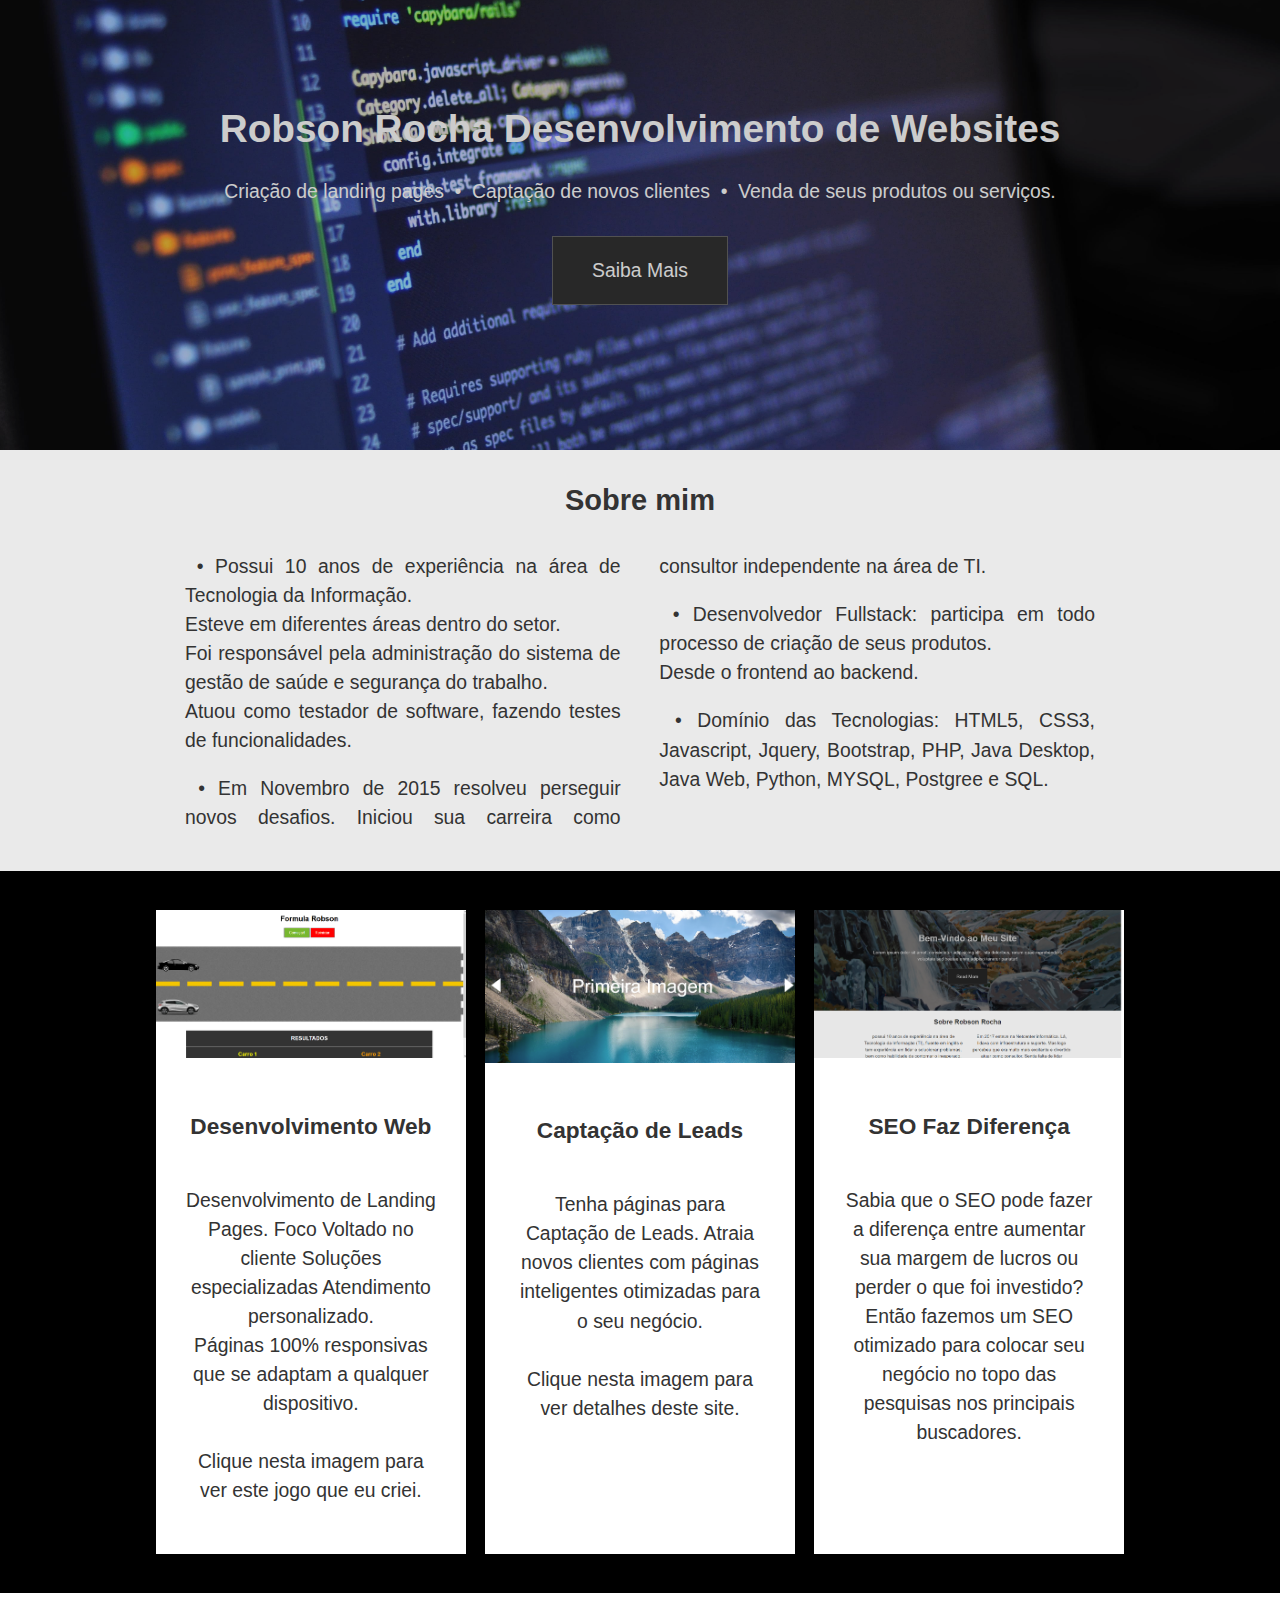
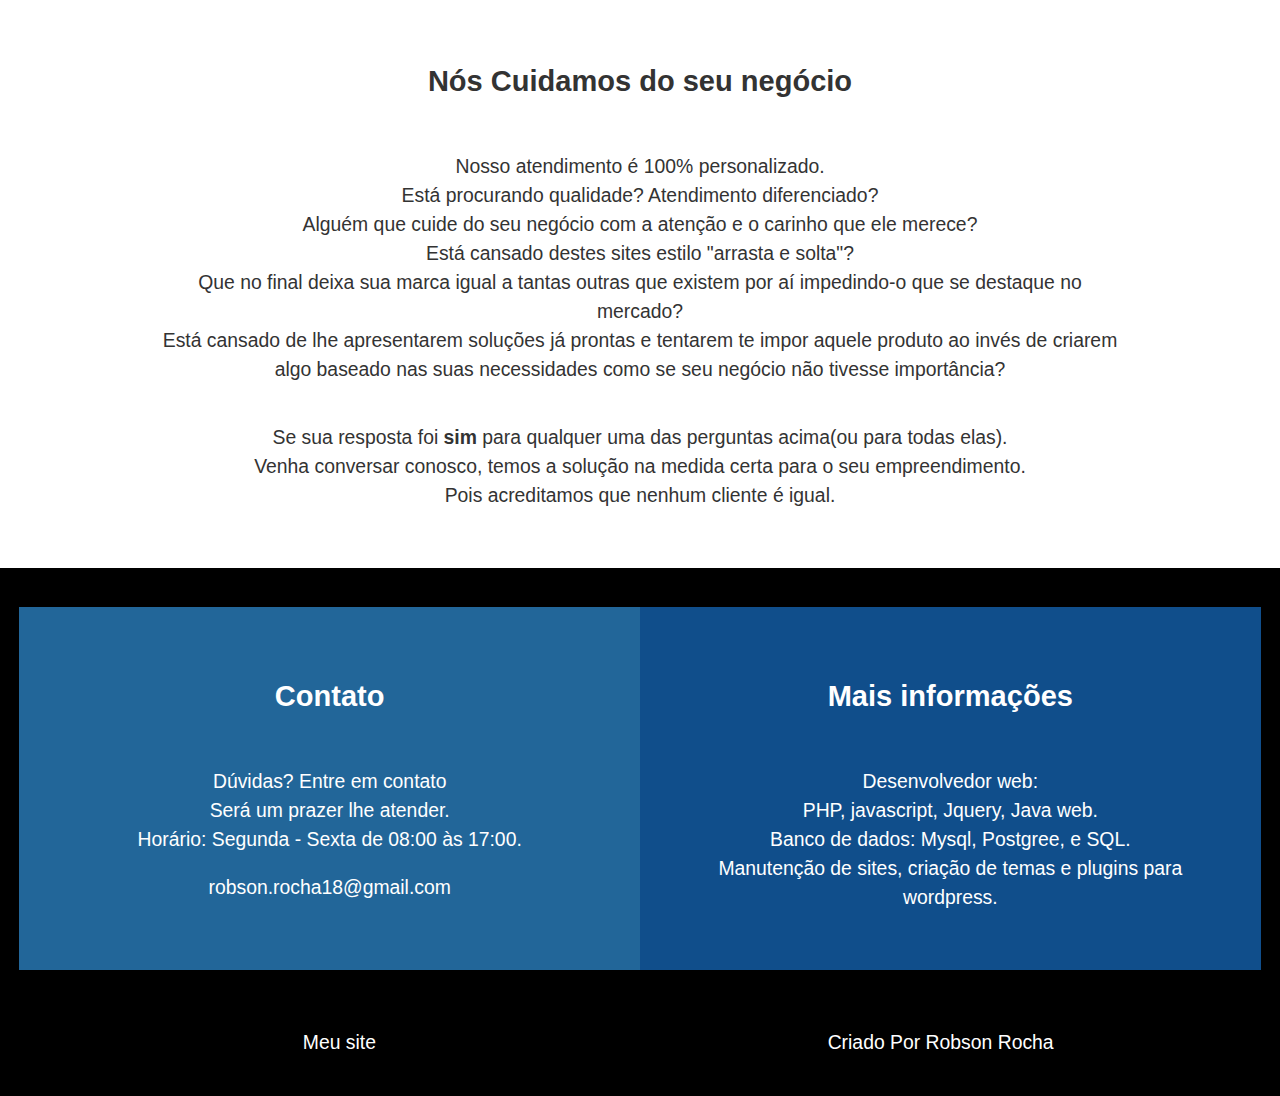
<file: index.html>
<!DOCTYPE html>
<html lang="en" dir="ltr">
  <head>
    <meta charset="utf-8">
    <meta name="viewport" content="width=device-width, initial-scale=1.0">
    <meta http-equiv="X-UA-Compatible" content="ie=edge">
    <meta name="author" content="Robson Rocha">
    <meta name="keywords" content="Desenvolvimento web, criação de landing pages, sistemas web, captação de leads,
    paginas de venda,captação de novos clientes, tecnicas de seo avançadas,PHP,Javascript, criação de sites profissionais,design responsivo,
    tecnicas matadoras de vendas">
    <meta name="description" content="Site especializado em criar landing pages, captação de novos clientes,
    venda de seus produtos ou serviços com a qualidade que o seu negócio merece, soluções especializadas,
    atendimento personalizado,páginas 100% responsivas que se adaptam a qualquer dispositivo e por um preço imbatível">
    <meta name="robots" content="index, follow">
    <title>Desenvolvimento de Landing Pages | Robson Rocha</title>
    <link rel="stylesheet" href="css/style.css">
  </head>
  <body>
    <!-- header -->
    <header id="showcase" class="grid">
       <div class="bg-img"></div><!-- bg-img -->
       <!-- content-wrapper -->
       <div class="content-wrapper">
         <h1>Robson Rocha Desenvolvimento de Websites</h1>
         <p>
           Criação de landing pages &nbsp;&bull;&nbsp; Captação de novos clientes &nbsp;&bull;&nbsp; Venda de seus produtos
           ou serviços.
         </p>
         <a href="#section-b" title="saiba mais" class="btn">Saiba Mais</a>
       </div> <!-- content-wrapper -->
    </header><!-- header -->

    <!-- main area -->
    <main id="main">
        <!-- section a -->
        <section id="section-a" class="grid">
            <!-- content-wrapper -->
            <div class="content-wrapper">
                <h2 class="content-title">Sobre mim</h2>
                <article class="content-text">
                  <p>
                    &nbsp;&bull;&nbsp;Possui 10 anos de experiência na área de Tecnologia da Informação.<br>
                    Esteve em diferentes áreas dentro do setor.<br>
                    Foi responsável pela administração do sistema de gestão de saúde e segurança do trabalho.<br>
                    Atuou como testador de software, fazendo testes de funcionalidades.
                  </p>
                  <!--<p>&nbsp;&bull;&nbsp;Atuou como testador de software, fazendo testes de funcionalidades.</p> -->
                  <p>
                    &nbsp;&bull;&nbsp;Em Novembro de 2015 resolveu perseguir novos desafios.
                    Iniciou sua carreira como consultor independente na área de TI.
                  </p>
                  <p>
                    &nbsp;&bull;&nbsp;Desenvolvedor Fullstack: participa em todo processo de criação de seus produtos.<br>
                    Desde o frontend ao backend.
                  </p>
                  <p>
                    &nbsp;&bull;&nbsp;Domínio das Tecnologias: HTML5, CSS3, Javascript, Jquery, Bootstrap,
                    PHP, Java Desktop, Java Web, Python, MYSQL, Postgree e SQL.
                  </p>
                </article><!-- content-text -->
            </div><!-- content-wrapper -->
        </section><!-- section a -->

        <!-- section b -->
        <section id="section-b" class="grid">
            <ul>
              <!-- begining li -->
              <li>
                <!-- card -->
                <div class="card">
                  <a href="car.html" target="_blank"><img src="img/jogo_corrida.png" alt="">
                  <div class="card-content">
                    <h3 class="card-title">Desenvolvimento Web</h3>
                    <p>
                      Desenvolvimento de Landing Pages.
                      Foco Voltado no cliente
                      Soluções especializadas
                      Atendimento personalizado.<br>
                      Páginas 100% responsivas que se adaptam a qualquer dispositivo.<br><br>

                      Clique nesta imagem para ver este jogo que eu criei.
                    </p>
                  </div><!-- card-content -->
                </div><!-- card -->
                </a>
              </li><!-- end li -->


              <!-- begining li -->
              <li>
                <!-- card -->
                <div class="card">
                  <a href="fullscreen_slider.html" target="_blank"><img src="img/site_slide.png" alt="">
                  <div class="card-content">
                    <h3 class="card-title">Captação de Leads</h3>
                    <p>
                      Tenha páginas para Captação de Leads.
                      Atraia novos clientes com páginas inteligentes
                      otimizadas para o seu negócio.<br><br>

                      Clique nesta imagem para ver detalhes deste site.
                    </p>
                  </div><!-- card-content -->
                </div><!-- card -->
                </a>
              </li><!-- end li -->


              <!-- begining li -->
              <li>
                <!-- card -->
                <div class="card">
                  <a href="index.html" target="_blank"><img src="img/meu_site.png" alt="">
                  <div class="card-content">
                    <h3 class="card-title">SEO Faz Diferença</h3>
                    <p>
                      Sabia que o SEO pode fazer a diferença entre aumentar sua margem de lucros
                      ou perder o que foi investido?
                      Então fazemos um SEO otimizado para colocar seu negócio no topo das pesquisas nos principais buscadores.
                    </p>
                  </div><!-- card-content -->
                </div><!-- card -->
                </a>
              </li><!-- end li -->

            </ul>
        </section><!-- section b -->

        <!-- section c -->
        <section id="section-c" class="grid">
            <!-- content-wrapper -->
            <div class="content-wrapper">
                <h2 class="content-title">Nós Cuidamos do seu negócio</h2>
                <p>
                  Nosso atendimento é 100% personalizado.<br>
                  Está procurando qualidade? Atendimento diferenciado?<br>
                  Alguém que cuide do seu negócio com a atenção e o carinho que ele merece?<br>
                  Está cansado destes sites estilo "arrasta e solta"?<br>
                  Que no final deixa sua marca igual a tantas outras que existem por aí impedindo-o que se destaque no mercado?<br>
                  Está cansado de lhe apresentarem soluções já prontas e tentarem te impor aquele produto
                  ao invés de criarem algo baseado nas suas necessidades como se seu negócio não tivesse importância?<br>
                </p>
                <p>
                  Se sua resposta foi <strong>sim</strong> para qualquer uma das perguntas acima(ou para todas elas).<br>
                  Venha conversar conosco, temos a solução na medida certa para o seu empreendimento.<br>
                  Pois acreditamos que nenhum cliente é igual.<br>
                </p>
            </div><!-- content-wrapper -->
        </section><!-- section c -->

        <!-- section d -->
        <section id="section-d" class="grid">
            <!-- box -->
            <div class="box">
                <h2 class="content-title">Contato</h2>
                <p>
                  Dúvidas? Entre em contato<br>
                  Será um prazer lhe atender.<br>
                  Horário: Segunda - Sexta de 08:00 às 17:00.
                </p>
                <span>robson.rocha18@gmail.com</span>
            </div><!-- box -->

            <!-- box -->
            <div class="box">
                <h2 class="content-title">Mais informações</h2>
                <p>
                  Desenvolvedor web:<br>
                  PHP, javascript, Jquery, Java web.<br>
                  Banco de dados: Mysql, Postgree, e SQL.<br>
                  Manutenção de sites, criação de temas e plugins para wordpress.
                </p>
            </div><!-- box -->
        </section><!-- section d -->
    </main><!-- main area -->

    <!-- footer -->
    <footer id="main-footer" class="grid">
        <div>Meu site</div>
        <div>Criado Por Robson Rocha</div>
    </footer><!-- footer -->

    <script type="text/javascript" src="js/galery.js"></script>
  </body>
</html>
</file>
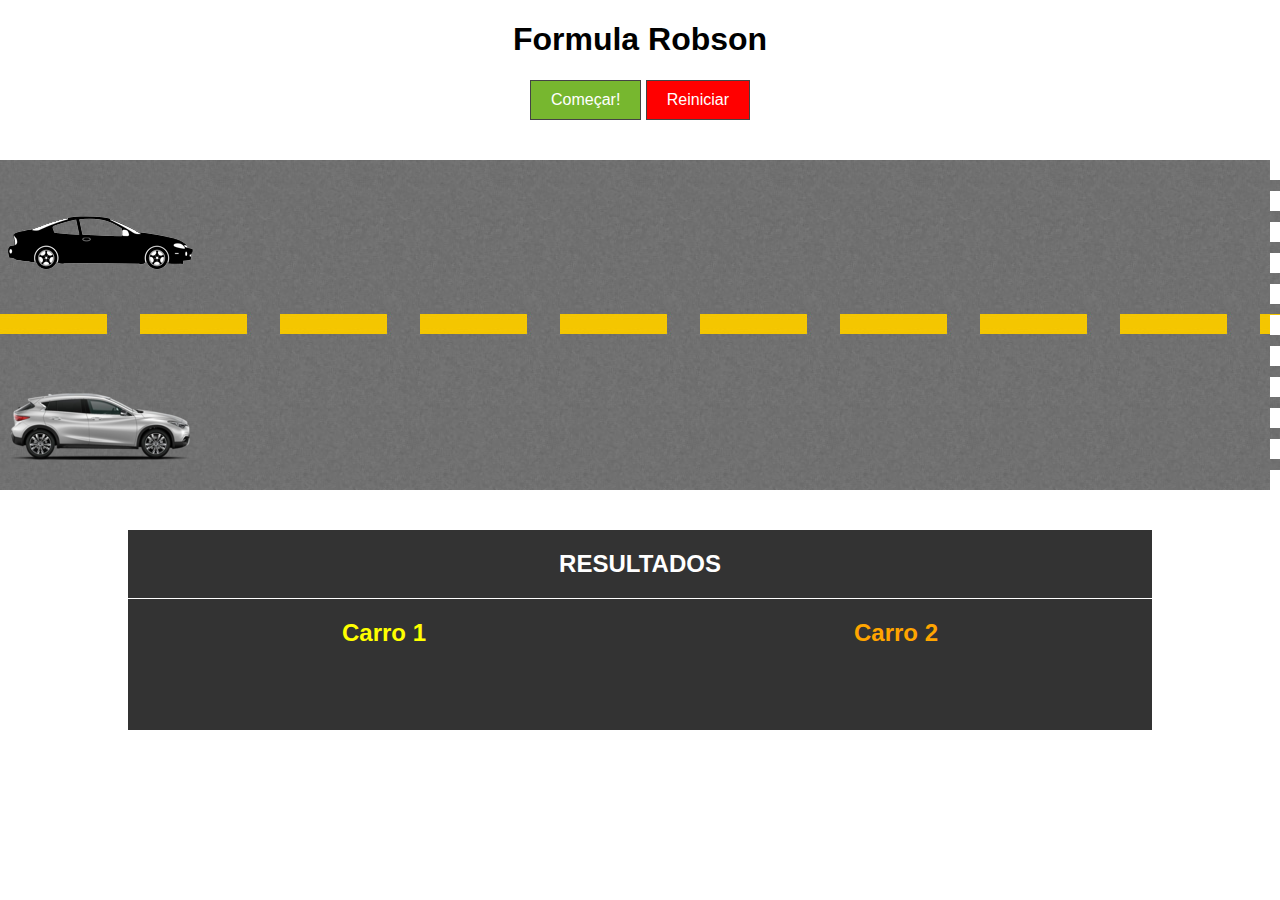
<file: car.html>
<!doctype html>
<html>

    <head>
        <meta charset="utf-8">
        <title>Jogo de Corrida</title>

        <link rel="stylesheet" href="css/normalize.css">
        <link rel="stylesheet" href="css/jogo_corrida.css">

    </head>

    <body id="race">
        <h1>Formula Robson</h1>

        <input type="button" value="Começar!" id="go">
        <input type="button" value="Reiniciar" id="reset">

        <div id="racetrack">
            <img src="img/car1.png" alt="Carro 1" id="car1" class="car">
            <img src="img/car2.png" alt="Carro 2" id="car2" class="car">
        </div>

        <div id="raceInfoContainer" class="clearfix">
            <h2>Resultados</h2>
            <div id="raceInfo1" class="raceInfo">Carro 1<span></span></div>
            <div id="raceInfo2" class="raceInfo">Carro 2<span></span></div>
        </div>

        <!-- Load the CDN first -->
        <script src="//code.jquery.com/jquery-2.1.4.min.js"></script>

        <!-- If CDN fails to load, serve up the local version -->
        <script>window.jQuery || document.write('<script src="js/jquery-2.1.4.js"><\/script>');</script>

        <script src="js/jogo_corrida.js"></script>
    </body>

</html>
</file>
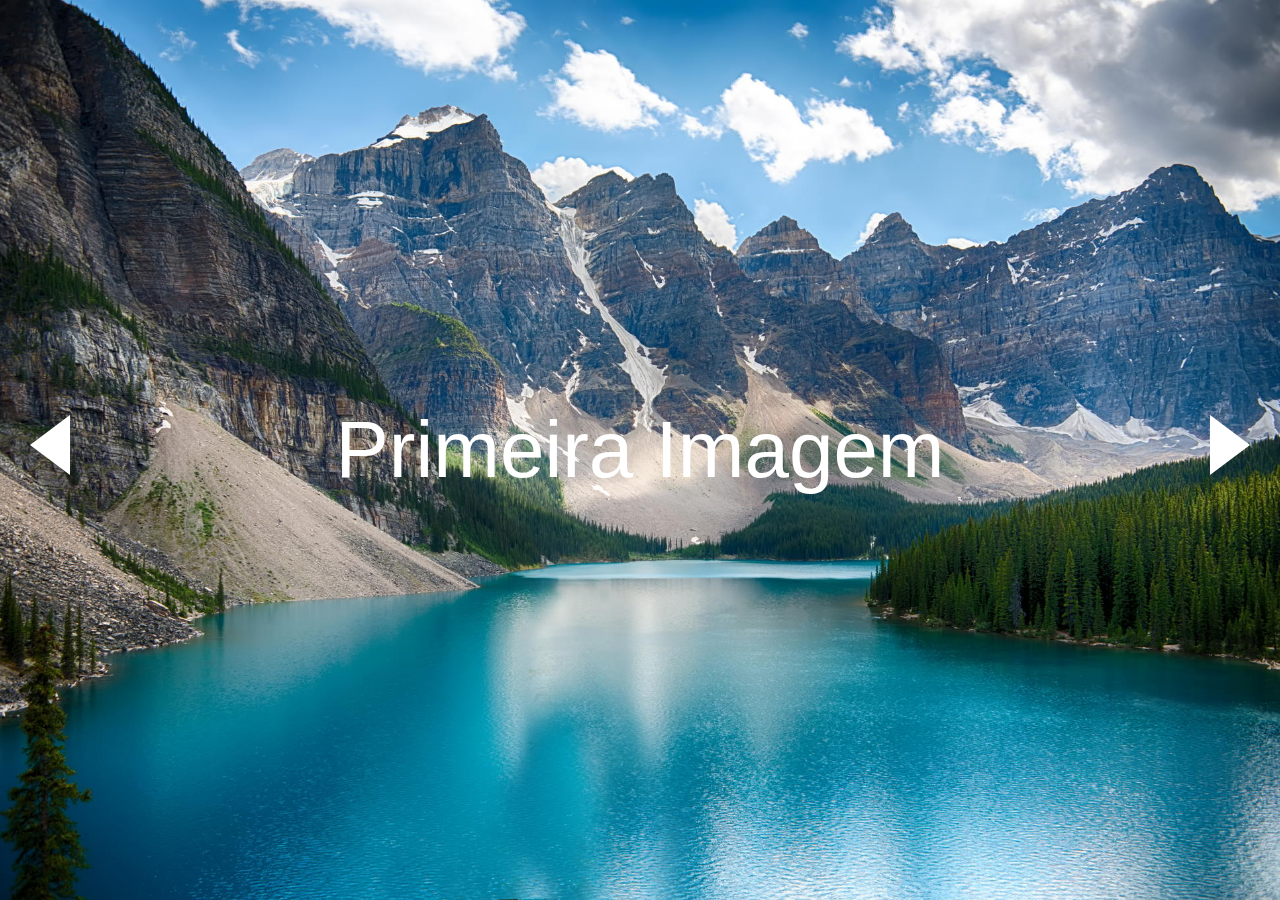
<file: fullscreen_slider.html>
<!DOCTYPE html>
<html lang="en" dir="ltr">
  <head>
    <meta charset="utf-8">
    <title>Fullscreen Slider</title>
    <link rel="stylesheet" href="css/fullscreen.css">
  </head>
  <body>
    <div class="wrap">
      <div id="arrow-left" class="arrow"></div>
      <div id="slider">
        <div class="slide slide1">
          <div class="slide-content">
            <span>Primeira Imagem</span>
          </div>
        </div>
        <div class="slide slide2">
          <div class="slide-content">
            <span>Segunda Imagem</span>
          </div>
        </div>
        <div class="slide slide3">
          <div class="slide-content">
            <span>Terceira Imagem</span>
          </div>
        </div>
      </div>
      <div id="arrow-right" class="arrow"></div>
    </div>
    <script type="text/javascript" src="js/fullscreen_slider.js"></script>
  </body>
</html>
</file>
<file: css/style.css>
/*Usando o Grid layout*/
* {
  margin: 0;
  /*padding: 0;*/
  text-decoration: none;
  list-style-type: none;
}
a {
  text-decoration: none;
}
html, body {
  background: #000/*#104E8B/#00008B/#333*/;
  font-family: Arial, Helvetica, Sans-Serif;
  color: white;
  font-size: 1.1em;
  height: 100%;
  line-height: 1.5;
  text-align: center;
  /*text-transform: capitalize;*/
}
img {
  display: block;
  width: 100%;
  height: auto;
}
h1, h2, h3, p {
  margin: 0;
  padding: 1em 0;
}
.btn {
  display: inline-block;
  color: #fff;
  background: #333;
  padding: 1em 2em;
  border: 1px solid #666;
  margin: .5em 0;
}
.btn:hover {
  background: #eaeaea;
  color: #333;
}
/*Header showcase*/
#showcase {
  min-height: 450px;
  color: #fff;
  text-align: center;
  opacity: .8;
}
#showcase .bg-img {
  position: absolute;
  background: url('../img/it_background.jpg') no-repeat center;
  background-size: cover;
  width: 100%;
  height: 450px;
  z-index: -1;
  /*opacity: 0.9;*/
}
#showcase h1 {
  padding-top: 100px;
  padding-bottom: 0;
}
#showcase .content-wrapper,
#section-a .content-wrapper {
  padding: 0 1.5em;
}
/*End header showcase*/
p::first-letter {
  text-transform: capitalize;
}
.content-text p {
  text-align: justify;
}

/*Section a*/
#section-a {
  background: #eaeaea;
  color: #333;
  padding-bottom: 2em;
}
/*End Section a*/

/*Section b*/
#section-b,
#section-d {
  padding: 2em 1em 1em;
}
#section-b ul {
  padding: 0;
  margin: 0;
}
#section-b li,
#section-b li a {
  background: #fff;
  color: #333;
  margin-bottom: 1em;
}
#section-b li:hover {
  background: white;
  opacity: .7;
}
.card-content {
  padding: 1.5em;
}
/*End Section b*/

/*Section c*/
#section-c {
  background: #fff;
  color: #333;
  padding: 2em;
}
/*End section c*/

/*Section d*/
#section-d .box {
  padding: 2em;
  color: #fff;
}
#section-d .box:first-child {
  background: #269;
}
#section-d .box:last-child {
  background: #104E8B;
}
#section-d .box p span {
  text-transform: lowercase !important;
}

/*End section d*/

/*Footer*/
#main-footer {
  padding: 2em;
  background: #000;
  color: #fff;
}
/*End footer*/

/*Media Queries*/
@media screen and (min-width: 700px) {
  .grid {
    display: grid;
    grid-template-columns: 1fr repeat(2, minmax(auto, 25em)) 1fr;
  }
  #section-a .content-text {
    columns: 2;
    column-gap: 2em;
  }
  #section-a .content-text p {
    padding-top: 0;
  }
  .content-wrapper,
  #section-b ul {
    grid-column: 2/4;
  }
  #section-b ul {
    display: grid;
    grid-template-columns: repeat(3, 1fr);
    grid-column-gap: 1em;
  }
  /*#section-b ul {
    display: flex;
    justify-content: space-around;
  }
  #section-b li {
    width: 31%;
    padding-top: 0;
  }*/
  .box,
  #main-footer div {
    grid-column: span 2;
  }
}
</file>
<file: css/jogo_corrida.css>
/* styles.css */

body {
    text-align: center;
}

#box {
    height: 200px;
    width: 200px;
    background: #fc3;
    margin: 0 auto;
    text-align: center;
    line-height: 200px;
}

.thing {
    height: 200px;
    width: 200px;
    background: #ac3;
    margin: 20px auto;
    text-align: center;
    line-height: 200px;
    border-top-left-radius: 200px;
}

button {
    background: #933;
    color: white;
    padding: 10px;
    border: solid 2px black;
    border-radius: 5px;
    font-size: 18px;
}

body#selectors {
    text-align: left;
}

body#events {
    width: 500px;
    margin: 0 auto;
}

form input {
    display: inline-block;
    margin: 10px 0;
}


#racetrack {
    background: url('../img/road.jpg') center left repeat-x;
    height: 330px;
    border-right: dashed 10px white;
    box-sizing: border-box;
    margin: 40px 0;
}

.car {
    display: block;
    position: relative;
}

#car1 { top: 30px; }
#car2 { top: 100px; }

#raceInfoContainer {
    width: 80%;
    margin: 40px auto 0;
    background: #333;
    height: 200px;
}

#raceInfoContainer h2 {
    color: white;
    text-transform: uppercase;
    border-bottom: solid 1px white;
    padding: 20px 0;
}

.raceInfo {
    font-size: 24px;
    font-weight: bold;
    color: white;
    width: 50%;
    float: left;
}

.raceInfo span {
    display: block;
    font-weight: normal;
    font-size: 18px;
    color: white;
}

#raceInfo1 {
    color: yellow;
}

#raceInfo2 {
    color: orange;
}

input[type="button"] {
    background: #77b72f;
    color: white;
    padding: 10px 20px;
    border: solid 1px #444;
}

input#reset {
    background: red/*#fc3*/;
    color: white;
}

.clearfix:after {
    content:"";
    display: table;
    clear: both;
}
</file>
<file: css/fullscreen.css>
body,
#slider,
.wrap,
.slide-content {
  margin: 0;
  padding: 0;
  font-family: Arial, Helvetica, sans-serif;
  width: 100%;
  height: 100vh;
  overflow-x: hidden;
}

.wrap {
  position: relative;
}

.slide {
  background-size: cover;
  background-position: center;
  background-repeat: no-repeat;
}

.slide1 {
  background-image: url("../img/slide1.jpg");
}
.slide2 {
  background-image: url("../img/slide2.jpg");
}
.slide3 {
  background-image: url("../img/slide5.jpg");
}

.slide-content {
  display: flex;
  flex-direction: column;
  justify-content: center;
  align-items: center;
  text-align: center;
}

.slide-content span {
  font-size: 5rem;
  color: #fff;
}

.arrow {
  cursor: pointer;
  position: absolute;
  top: 50%;
  margin-top: -35px;
  width: 0;
  height: 0;
  border-style: solid;
}

#arrow-left {
  border-width: 30px 40px 30px 0;
  border-color: transparent #fff transparent transparent;
  left: 0;
  margin-left: 30px;
}

#arrow-right {
  border-width: 30px 0 30px 40px;
  border-color: transparent transparent transparent #fff;
  right: 0;
  margin-right: 30px;
}
</file>
